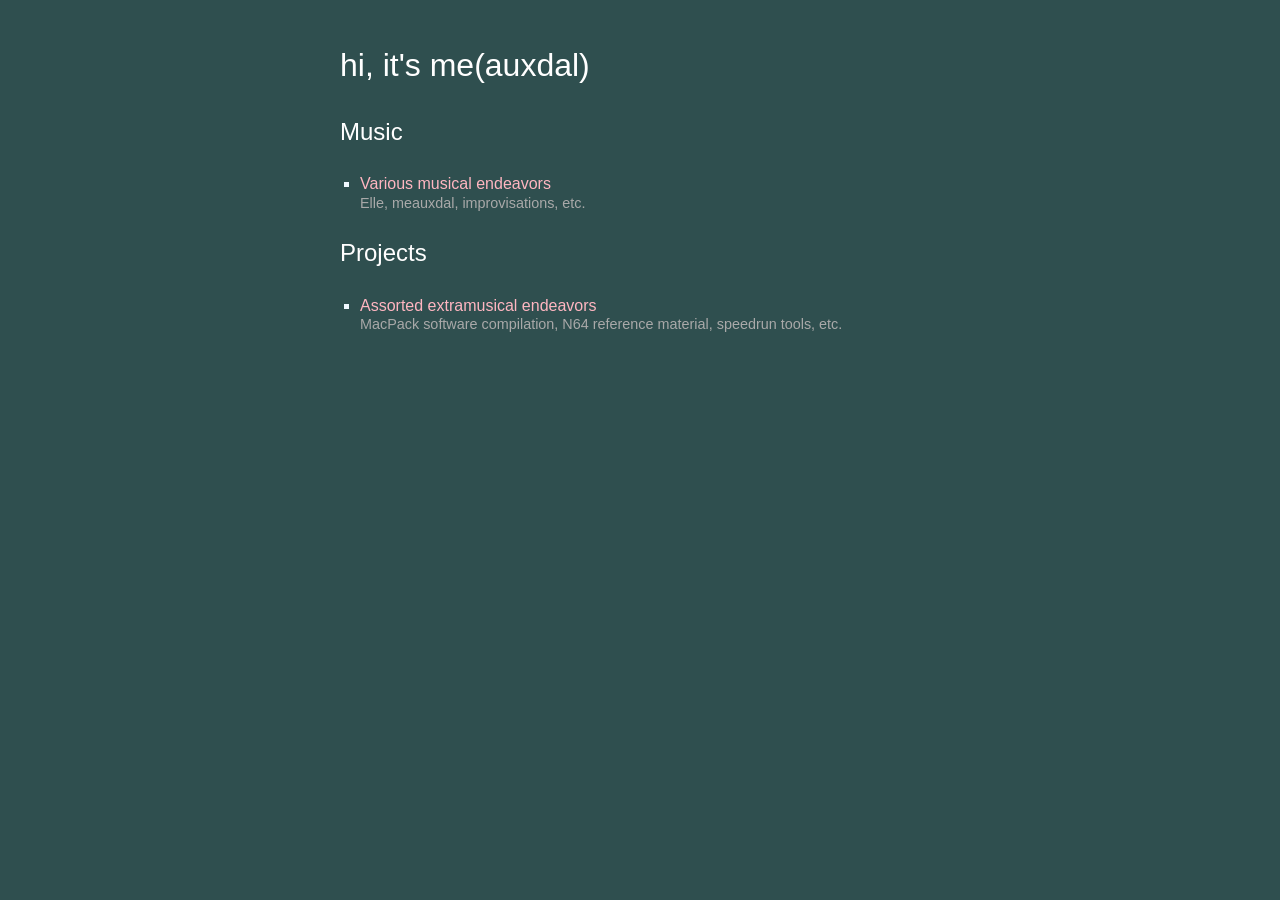
<file: index.html>
<!DOCTYPE html>
<html lang="en">
<head>
  <meta charset="UTF-8">
  <meta name="viewport" content="width=device-width, initial-scale=1.0">
  <link rel="icon" type="image/png" href="/favicon.png">
  <link rel="stylesheet" href="style.css">
  <title>meauxdal</title>
</head>
<body>

  <h1>hi, it's me(auxdal)</h1>

  <h2>Music</h2>
  <ul>
    <li>
      <a href="music.html">Various musical endeavors</a>
      <span class="subtitle">Elle, meauxdal, improvisations, etc.</span>
    </li>
  </ul>

  <h2>Projects</h2>
  <ul>
    <li>
      <a href="projects.html">Assorted extramusical endeavors</a>
      <span class="subtitle">MacPack software compilation, N64 reference material, speedrun tools, etc.</span>
    </li>
  </ul>

</body>
</html>
</file>
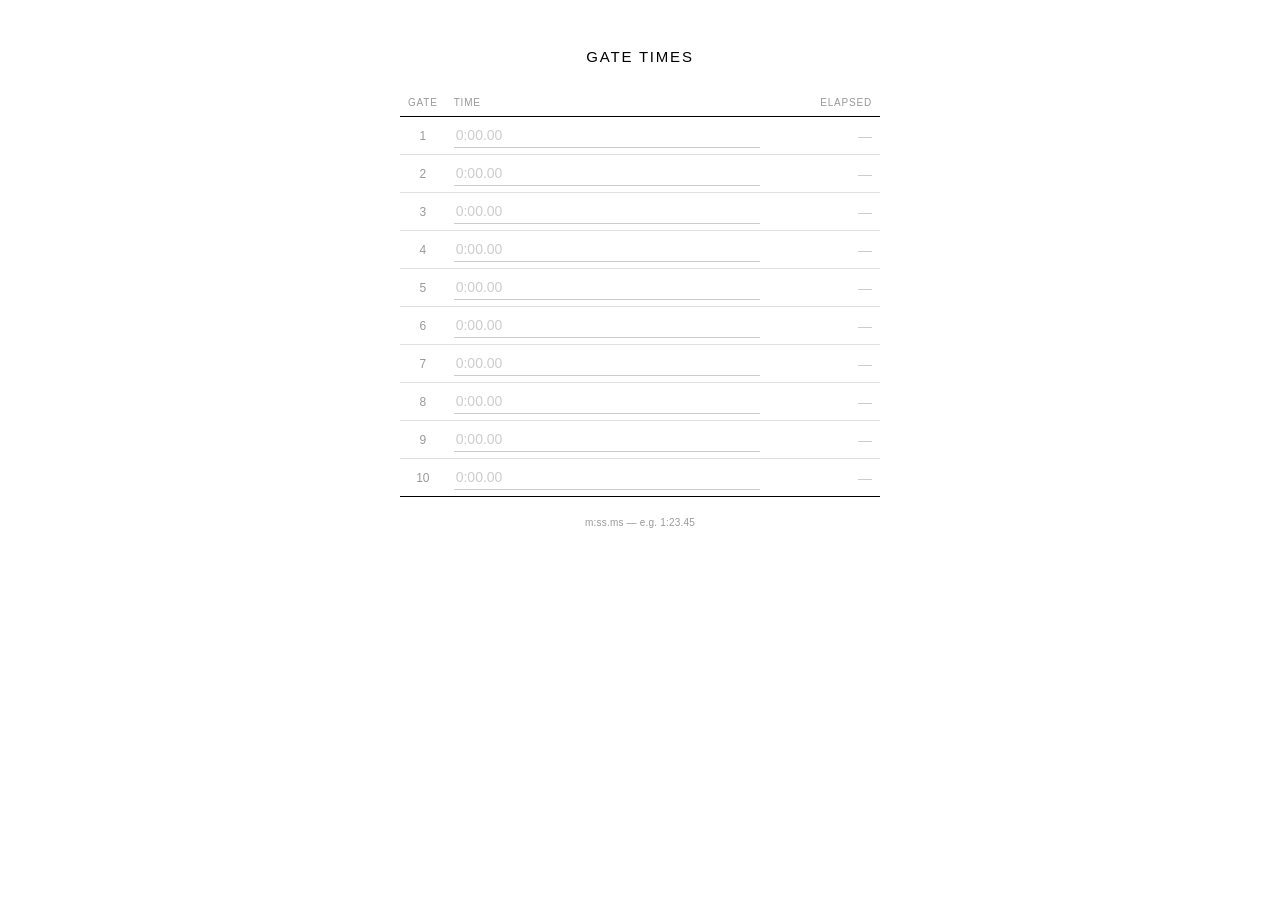
<file: eb64-gate-times.html>
<!DOCTYPE html>
<html lang="en">
<head>
<meta charset="UTF-8">
<link rel="icon" type="image/png" href="/favicon.png">
<title>Gate Times</title>
<style>
  :root {
    --black: #000000;
    --white: #ffffff;
    --gray: #999999;
    --line: #000000;
  }

  * { box-sizing: border-box; }

  body {
    background: var(--white);
    color: var(--black);
    font-family: Verdana, Geneva, sans-serif;
    margin: 0;
    padding: 48px 24px;
    display: flex;
    justify-content: center;
  }

  main {
    width: 100%;
    max-width: 480px;
  }

  h1 {
    font-size: 15px;
    font-weight: normal;
    letter-spacing: 0.12em;
    text-transform: uppercase;
    margin: 0 0 32px 0;
    text-align: center;
  }

  table {
    width: 100%;
    border-collapse: collapse;
  }

  thead th {
    font-size: 10px;
    font-weight: normal;
    letter-spacing: 0.08em;
    text-transform: uppercase;
    color: var(--gray);
    text-align: left;
    padding: 0 8px 8px 8px;
    border-bottom: 1px solid var(--black);
  }

  thead th.num-col { text-align: center; width: 34px; }
  thead th.calc-col { text-align: right; }

  tbody td {
    padding: 6px 8px;
    border-bottom: 1px solid #e0e0e0;
    vertical-align: middle;
  }

  tbody tr:last-child td {
    border-bottom: 1px solid var(--black);
  }

  td.num {
    text-align: center;
    font-size: 12px;
    color: var(--gray);
    width: 34px;
  }

  td.input-cell input {
    width: 100%;
    border: none;
    border-bottom: 1px solid #cccccc;
    background: transparent;
    font-family: Verdana, Geneva, sans-serif;
    font-size: 14px;
    color: var(--black);
    padding: 4px 2px;
    outline: none;
    text-align: left;
  }

  td.input-cell input:focus {
    border-bottom: 1px solid var(--black);
  }

  td.input-cell input.invalid {
    color: #cc0000;
    border-bottom: 1px solid #cc0000;
  }

  td.input-cell input::placeholder {
    color: #cccccc;
  }

  td.calc {
    text-align: right;
    font-size: 14px;
    font-variant-numeric: tabular-nums;
    white-space: nowrap;
  }

  td.calc.empty {
    color: #cccccc;
  }

  .footnote {
    margin-top: 20px;
    font-size: 10px;
    color: var(--gray);
    letter-spacing: 0.02em;
    text-align: center;
  }
</style>
</head>
<body>
<main>
  <h1>Gate Times</h1>
  <table>
    <thead>
      <tr>
        <th class="num-col">Gate</th>
        <th>Time</th>
        <th class="calc-col">Elapsed</th>
      </tr>
    </thead>
    <tbody id="rows"></tbody>
  </table>
  <div class="footnote">m:ss.ms &mdash; e.g. 1:23.45</div>
</main>

<script>
  const GATE_COUNT = 10;
  const rowsEl = document.getElementById('rows');
  const PATTERN = /^(\d):([0-5]\d)\.(\d{2})$/;

  function buildRows() {
    for (let i = 1; i <= GATE_COUNT; i++) {
      const tr = document.createElement('tr');

      const numTd = document.createElement('td');
      numTd.className = 'num';
      numTd.textContent = i;

      const inputTd = document.createElement('td');
      inputTd.className = 'input-cell';
      const input = document.createElement('input');
      input.type = 'text';
      input.placeholder = '0:00.00';
      input.dataset.index = i;
      input.autocomplete = 'off';
      input.spellcheck = false;
      input.addEventListener('input', onInput);
      inputTd.appendChild(input);

      const calcTd = document.createElement('td');
      calcTd.className = 'calc empty';
      calcTd.id = 'calc-' + i;
      calcTd.textContent = '—';

      tr.appendChild(numTd);
      tr.appendChild(inputTd);
      tr.appendChild(calcTd);
      rowsEl.appendChild(tr);
    }
  }

  function parseTime(str) {
    const m = str.trim().match(PATTERN);
    if (!m) return null;
    const minutes = parseInt(m[1], 10);
    const seconds = parseInt(m[2], 10);
    const centis = parseInt(m[3], 10);
    return minutes * 6000 + seconds * 100 + centis;
  }

  function formatCentis(totalCentis) {
    if (totalCentis < 0) totalCentis = 0;
    const minutes = Math.floor(totalCentis / 6000);
    const seconds = Math.floor((totalCentis % 6000) / 100);
    const centis = totalCentis % 100;
    return minutes + ':' + String(seconds).padStart(2, '0') + '.' + String(centis).padStart(2, '0');
  }

  function onInput(e) {
    const input = e.target;
    const raw = input.value.trim();

    if (raw === '') {
      input.classList.remove('invalid');
    } else {
      const valid = PATTERN.test(raw);
      input.classList.toggle('invalid', !valid);
    }

    recalculate();
  }

  function recalculate() {
    const inputs = Array.from(document.querySelectorAll('input[data-index]'));
    const values = inputs.map(inp => {
      const raw = inp.value.trim();
      if (raw === '') return null;
      return parseTime(raw);
    });

    let prev = 0;
    for (let i = 0; i < values.length; i++) {
      const gateNum = i + 1;
      const calcTd = document.getElementById('calc-' + gateNum);
      const current = values[i];

      if (current === null) {
        calcTd.textContent = '—';
        calcTd.classList.add('empty');
        continue;
      }

      const elapsed = current - prev;
      calcTd.textContent = formatCentis(elapsed);
      calcTd.classList.remove('empty');
      prev = current;
    }
  }

  buildRows();
</script>
</body>
</html>
</file>
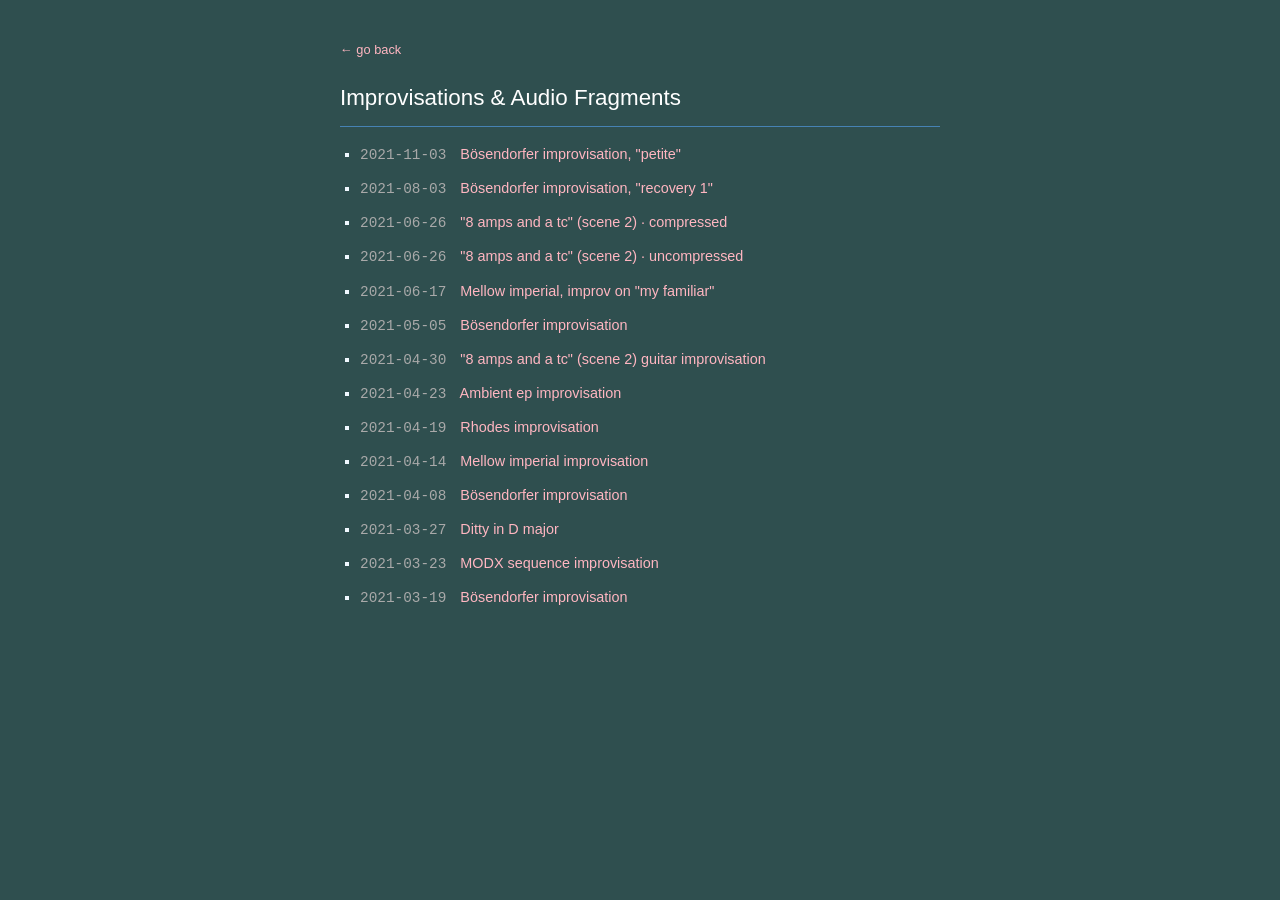
<file: improvisations.html>
<!DOCTYPE html>
<html lang="en">
<head>
  <meta charset="UTF-8">
  <meta name="viewport" content="width=device-width, initial-scale=1.0">
  <link rel="icon" type="image/png" href="/favicon.png">
  <link rel="stylesheet" href="style.css">
  <title>Improvisations - meauxdal</title>
  <style>
    /* -- improvisations.html page-specific -- */

    h1 {
      font-size: 1.4em;
      border-bottom: 1px solid #4682B4;
      padding-bottom: 10px;
    }

    li {
      font-size: 0.9em;
    }

    .date {
      color: #A9A9A9;
      font-family: 'Courier New', Courier, monospace;
      margin-right: 10px;
    }
  </style>
</head>
<body>

  <div class="footer-nav">
    <a href="music.html">← go back</a>
  </div>

  <h1>Improvisations & Audio Fragments</h1>

  <ul>
    <li><span class="date">2021-11-03</span> <a href="https://drive.google.com/file/d/1XuegmVDFo3HHqNo5Hx74ujjqSrcwlrjn/view?usp=sharing">Bösendorfer improvisation, "petite"</a></li>
    <li><span class="date">2021-08-03</span> <a href="https://drive.google.com/file/d/11fQiTKfSAThIxPnPQc7Nqn3JX_aMtkuZ/view?usp=sharing">Bösendorfer improvisation, "recovery 1"</a></li>
    <li><span class="date">2021-06-26</span> <a href="https://drive.google.com/file/d/1rWbv9opQWNc2qkolzgPxJuSq5yLIvGO9/view?usp=sharing">"8 amps and a tc" (scene 2) · compressed</a></li>
    <li><span class="date">2021-06-26</span> <a href="https://drive.google.com/file/d/1ozzMM7vb70Am9jwBh-f6wrB0TQmKEUYH/view?usp=sharing">"8 amps and a tc" (scene 2) · uncompressed</a></li>
    <li><span class="date">2021-06-17</span> <a href="https://drive.google.com/file/d/1xaPE_vw3he2mhYO3u97VRaiqYrCKi_3M/view?usp=sharing">Mellow imperial, improv on "my familiar"</a></li>
    <li><span class="date">2021-05-05</span> <a href="https://drive.google.com/file/d/1ZpWkRKegG4za0GlCPUBaJtiwOJpjZjZ0/view?usp=sharing">Bösendorfer improvisation</a></li>
    <li><span class="date">2021-04-30</span> <a href="https://drive.google.com/file/d/1x_0DYR6N-rwCwxqnuchEc-WVl1jORljy/view?usp=sharing">"8 amps and a tc" (scene 2) guitar improvisation</a></li>
    <li><span class="date">2021-04-23</span> <a href="https://drive.google.com/file/d/1lAG2El6qVRNKuH6KRmHpAyMW4YFqk59n/view?usp=sharing">Ambient ep improvisation</a></li>
    <li><span class="date">2021-04-19</span> <a href="https://drive.google.com/file/d/1Nkgw1KPAry4NYfB-Qi15B7uqclL5ou-8/view?usp=sharing">Rhodes improvisation</a></li>
    <li><span class="date">2021-04-14</span> <a href="https://drive.google.com/file/d/13csnMRq3Y3a_dtMIhUnrsHO5Mk6sUZUi/view?usp=sharing">Mellow imperial improvisation</a></li>
    <li><span class="date">2021-04-08</span> <a href="https://drive.google.com/file/d/15yIL9tx_oyujhjNF6siKkUpBwcv4hVNd/view?usp=sharing">Bösendorfer improvisation</a></li>
    <li><span class="date">2021-03-27</span> <a href="https://drive.google.com/file/d/1aajXNxceTSlw1-Y00ujVE-7ADsvpv6uq/view?usp=sharing">Ditty in D major</a></li>
    <li><span class="date">2021-03-23</span> <a href="https://drive.google.com/file/d/1zMlYxm7SYbzrvxKDr9FoKE-a6zNKAmUC/view?usp=sharing">MODX sequence improvisation</a></li>
    <li><span class="date">2021-03-19</span> <a href="https://drive.google.com/file/d/1ERKwWzuGYMw6cNggnt5_F4iTS67ZXc8I/view?usp=sharing">Bösendorfer improvisation</a></li>
  </ul>

</body>
</html>
</file>
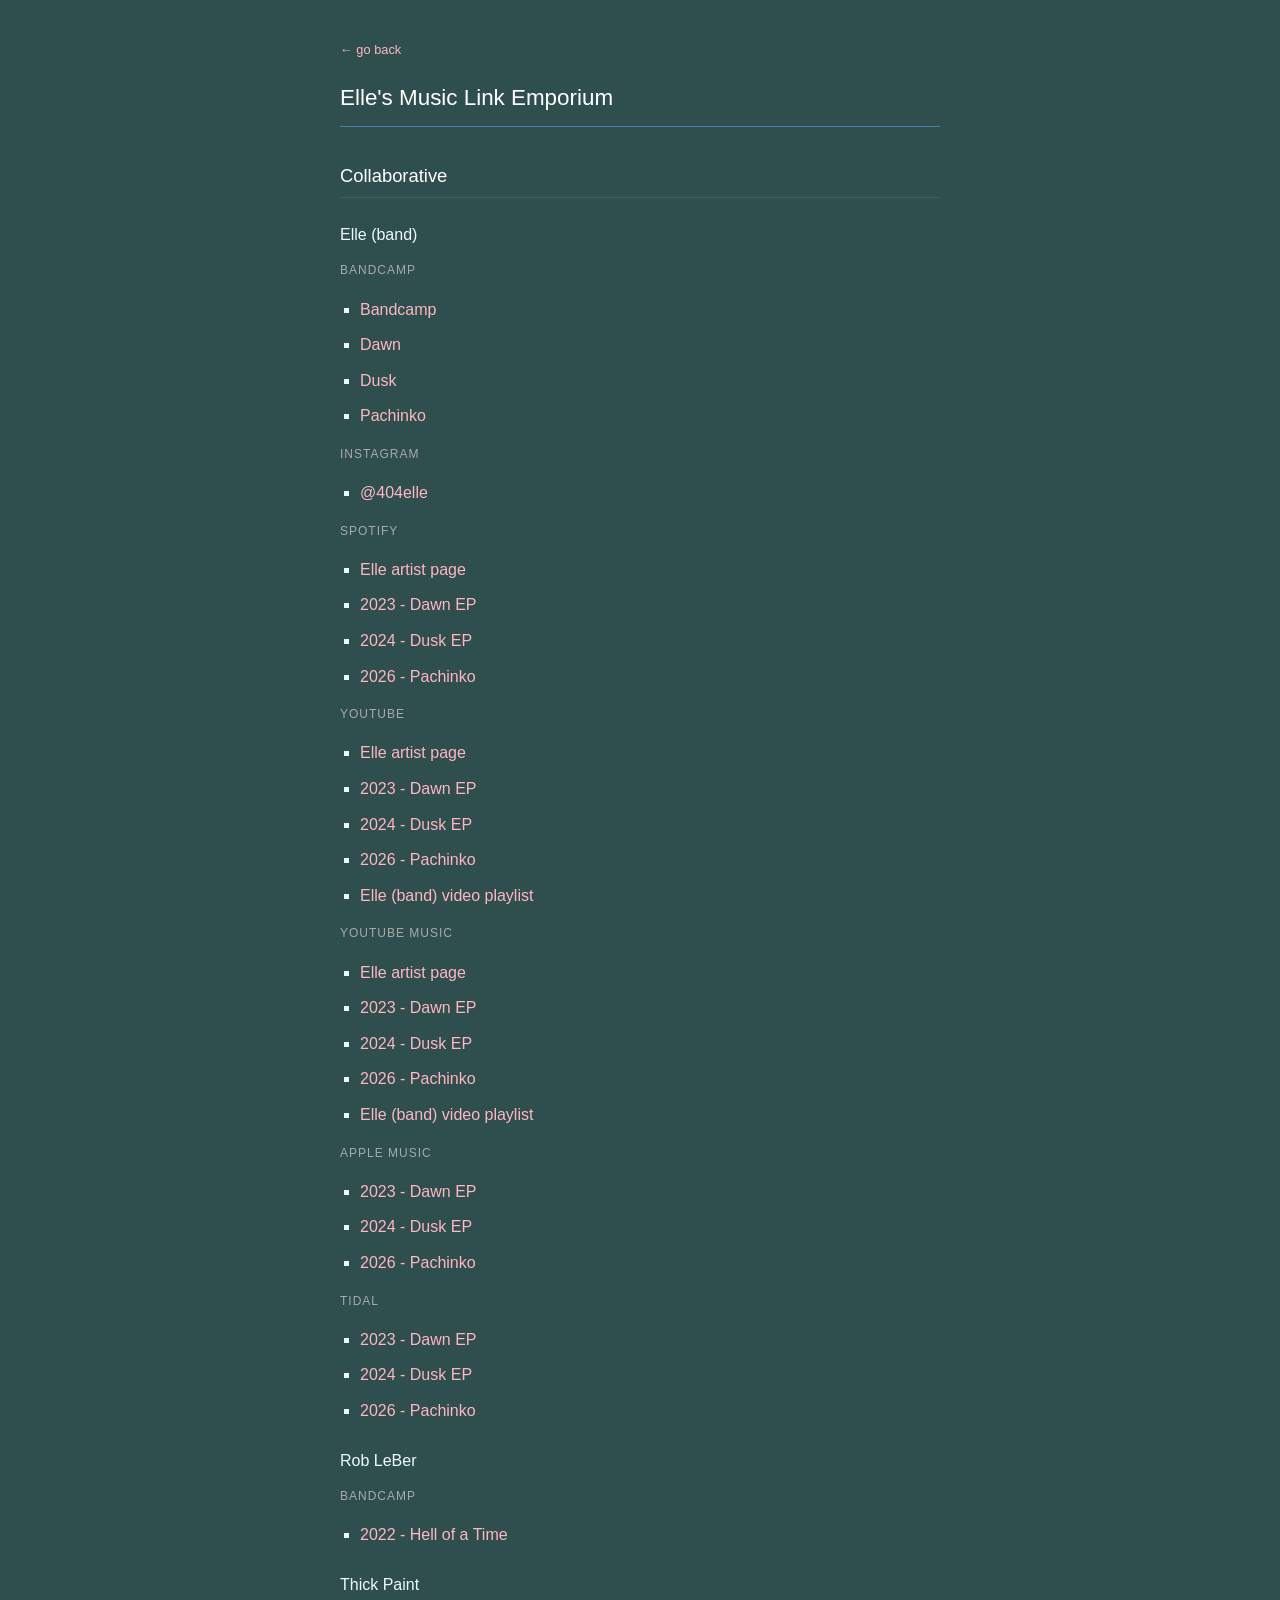
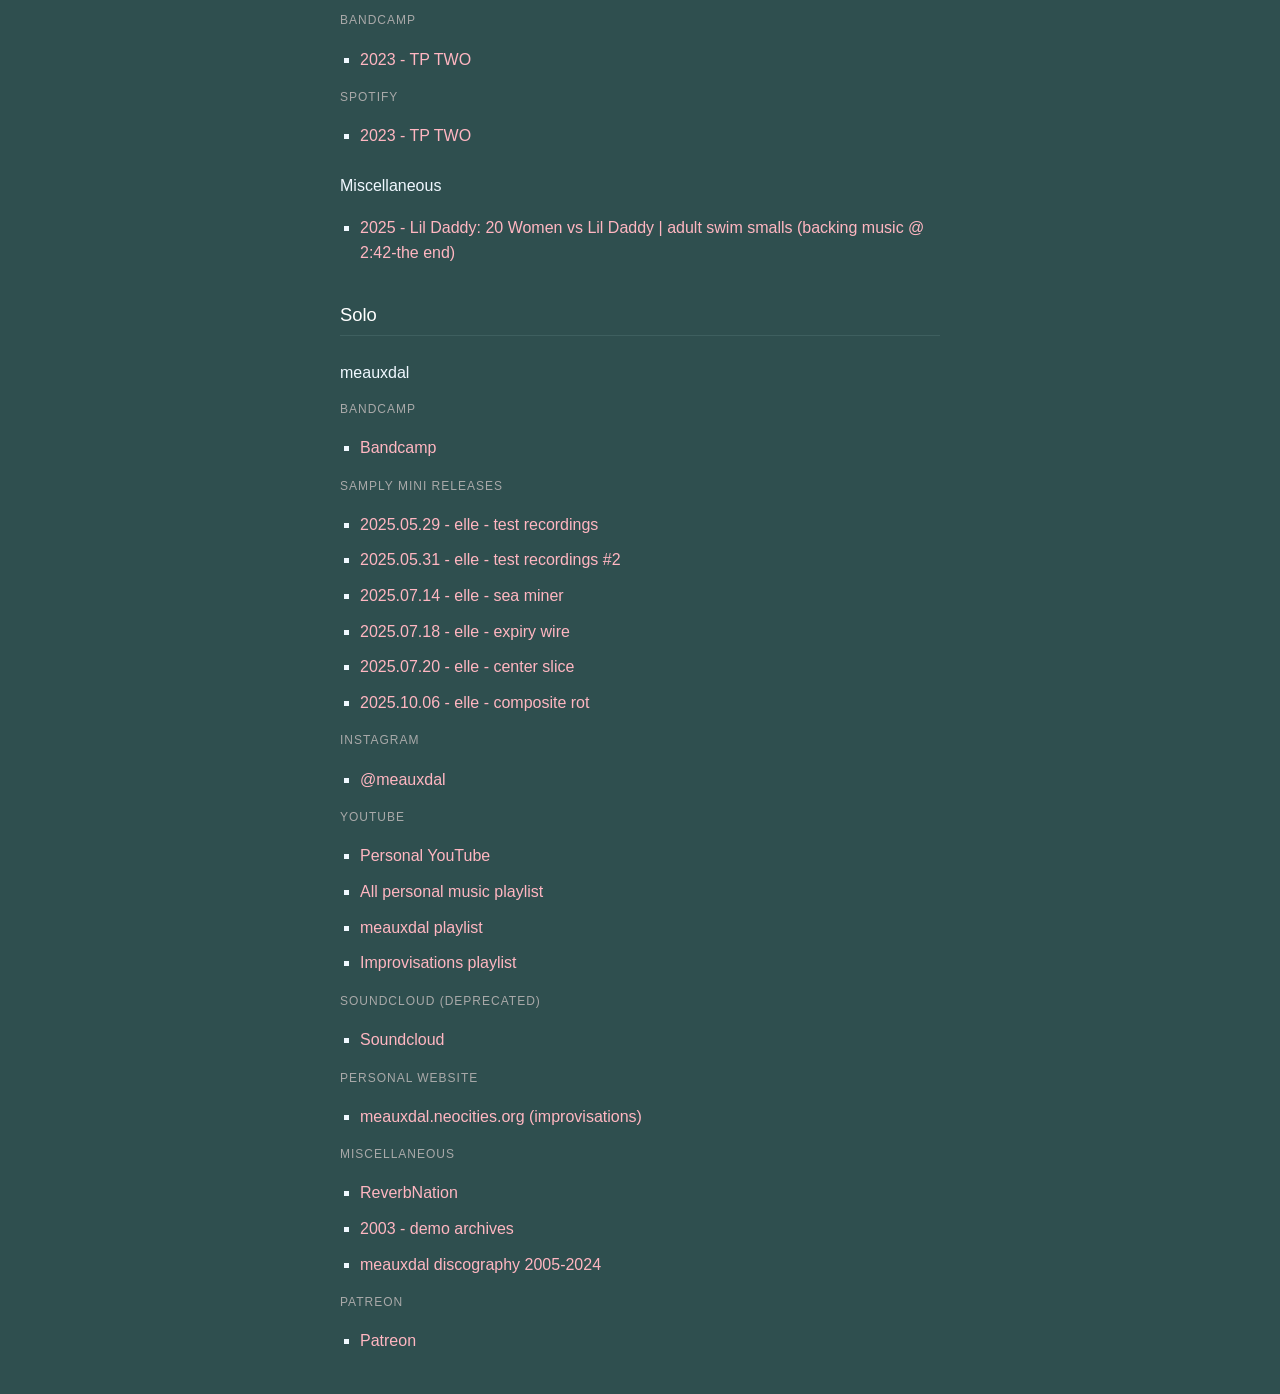
<file: music-links.html>
<!DOCTYPE html>
<html lang="en">
<head>
  <meta charset="UTF-8">
  <meta name="viewport" content="width=device-width, initial-scale=1.0">
  <link rel="icon" type="image/png" href="/favicon.png">
  <link rel="stylesheet" href="style.css">
  <title>Music Link Emporium - meauxdal</title>
  <style>
    /* -- music-links.html page-specific -- */
    h1 {
      font-size: 1.4em;
      border-bottom: 1px solid #4682B4;
      padding-bottom: 10px;
    }
    h2 {
      font-size: 1.15em;
      margin-top: 34px;
      border-bottom: 1px solid #3e5f5f;
      padding-bottom: 6px;
    }
    h3 {
      font-weight: normal;
      font-size: 1em;
      color: #F0F8FF;
      margin: 24px 0 4px 0;
    }
    h4 {
      font-weight: normal;
      font-size: 0.75em;
      text-transform: uppercase;
      letter-spacing: 1px;
      color: #A9A9A9;
      margin: 14px 0 4px 0;
    }
  </style>
</head>
<body>
  <div class="footer-nav">
    <a href="music.html">← go back</a>
  </div>

  <h1>Elle's Music Link Emporium</h1>

  <h2>Collaborative</h2>

  <h3>Elle (band)</h3>

  <h4>Bandcamp</h4>
  <ul>
    <li><a href="https://elle-band.bandcamp.com/" target="_blank">Bandcamp</a></li>
    <li><a href="https://elle-band.bandcamp.com/album/dawn" target="_blank">Dawn</a></li>
    <li><a href="https://elle-band.bandcamp.com/album/dusk" target="_blank">Dusk</a></li>
    <li><a href="https://elle-band.bandcamp.com/album/pachinko" target="_blank">Pachinko</a></li>
  </ul>

  <h4>Instagram</h4>
  <ul>
    <li><a href="https://www.instagram.com/404elle" target="_blank">@404elle</a></li>
  </ul>

  <h4>Spotify</h4>
  <ul>
    <li><a href="https://open.spotify.com/artist/2o3Xbbv4ujoMNF4fhyW1Ww" target="_blank">Elle artist page</a></li>
    <li><a href="https://open.spotify.com/album/4qA410RDhgfq0UnsGurlRm" target="_blank">2023 - Dawn EP</a></li>
    <li><a href="https://open.spotify.com/album/2BTBd5u8Ul0fbWUX0y9BJ3" target="_blank">2024 - Dusk EP</a></li>
    <li><a href="https://open.spotify.com/album/0ticzF1byfp1ecAlz1FZYw" target="_blank">2026 - Pachinko</a></li>
  </ul>

  <h4>YouTube</h4>
  <ul>
    <li><a href="https://www.youtube.com/channel/UCB8179I-mUR9nftmcYervlQ" target="_blank">Elle artist page</a></li>
    <li><a href="https://www.youtube.com/playlist?list=OLAK5uy_n0OQctKhzZJu7FEacFauQleqFvzDxTzX8" target="_blank">2023 - Dawn EP</a></li>
    <li><a href="https://www.youtube.com/playlist?list=OLAK5uy_mp_gbS6pm1moLP5nvKEsMY9555_SPxR2k" target="_blank">2024 - Dusk EP</a></li>
    <li><a href="https://www.youtube.com/playlist?list=OLAK5uy_lexmd_R1ThElQVTPpG72cAc0aSzsf1L_I" target="_blank">2026 - Pachinko</a></li>
    <li><a href="https://www.youtube.com/playlist?list=PLHDfT6sw7sXBMJu30Xs5AYYBnObYfkAgm" target="_blank">Elle (band) video playlist</a></li>
  </ul>

  <h4>YouTube Music</h4>
  <ul>
    <li><a href="https://music.youtube.com/channel/UCB8179I-mUR9nftmcYervlQ" target="_blank">Elle artist page</a></li>
    <li><a href="https://music.youtube.com/playlist?list=OLAK5uy_n0OQctKhzZJu7FEacFauQleqFvzDxTzX8" target="_blank">2023 - Dawn EP</a></li>
    <li><a href="https://music.youtube.com/playlist?list=OLAK5uy_mp_gbS6pm1moLP5nvKEsMY9555_SPxR2k" target="_blank">2024 - Dusk EP</a></li>
    <li><a href="https://music.youtube.com/playlist?list=OLAK5uy_lexmd_R1ThElQVTPpG72cAc0aSzsf1L_I" target="_blank">2026 - Pachinko</a></li>
    <li><a href="https://music.youtube.com/playlist?list=PLHDfT6sw7sXBMJu30Xs5AYYBnObYfkAgm" target="_blank">Elle (band) video playlist</a></li>
  </ul>

  <h4>Apple Music</h4>
  <ul>
    <li><a href="https://music.apple.com/us/album/dawn-ep/1699048925" target="_blank">2023 - Dawn EP</a></li>
    <li><a href="https://music.apple.com/us/album/dusk-ep/1761748152" target="_blank">2024 - Dusk EP</a></li>
    <li><a href="https://music.apple.com/us/album/pachinko/6796840614" target="_blank">2026 - Pachinko</a></li>
  </ul>

  <h4>Tidal</h4>
  <ul>
    <li><a href="https://tidal.com/album/306927313" target="_blank">2023 - Dawn EP</a></li>
    <li><a href="https://tidal.com/album/379670465" target="_blank">2024 - Dusk EP</a></li>
    <li><a href="https://tidal.com/album/548319686" target="_blank">2026 - Pachinko</a></li>
  </ul>

  <h3>Rob LeBer</h3>

  <h4>Bandcamp</h4>
  <ul>
    <li><a href="https://robleber.bandcamp.com/album/hell-of-a-time" target="_blank">2022 - Hell of a Time</a></li>
  </ul>

  <h3>Thick Paint</h3>

  <h4>Bandcamp</h4>
  <ul>
    <li><a href="https://thickpaint.bandcamp.com/album/tp-two" target="_blank">2023 - TP TWO</a></li>
  </ul>

  <h4>Spotify</h4>
  <ul>
    <li><a href="https://open.spotify.com/album/5MWnLyRTZ2UiIRjNxf7wBP" target="_blank">2023 - TP TWO</a></li>
  </ul>

  <h3>Miscellaneous</h3>
  <ul>
    <li><a href="https://www.youtube.com/watch?v=_fu_Pas6wOw" target="_blank">2025 - Lil Daddy: 20 Women vs Lil Daddy | adult swim smalls (backing music @ 2:42-the end)</a></li>
  </ul>

  <h2>Solo</h2>

  <h3>meauxdal</h3>

  <h4>Bandcamp</h4>
  <ul>
    <li><a href="https://meauxdal.bandcamp.com/" target="_blank">Bandcamp</a></li>
  </ul>

  <h4>Samply mini releases</h4>
  <ul>
    <li><a href="https://samply.app/p/TuP75gK1hybE7ycJt6Mv" target="_blank">2025.05.29 - elle - test recordings</a></li>
    <li><a href="https://samply.app/p/rhOlVyLvvWQsAtdPmFAI" target="_blank">2025.05.31 - elle - test recordings #2</a></li>
    <li><a href="https://samply.app/p/LI8lb8vKMtBAIFo8OFbU" target="_blank">2025.07.14 - elle - sea miner</a></li>
    <li><a href="https://samply.app/p/94vn8bqheSvHAewKGjVy" target="_blank">2025.07.18 - elle - expiry wire</a></li>
    <li><a href="https://samply.app/p/PvfYlMzeeymoOYB8MqjU" target="_blank">2025.07.20 - elle - center slice</a></li>
    <li><a href="https://samply.app/p/Goa1h8W1jjrnuqIYQ2BH" target="_blank">2025.10.06 - elle - composite rot</a></li>
  </ul>

  <h4>Instagram</h4>
  <ul>
    <li><a href="https://instagram.com/meauxdal" target="_blank">@meauxdal</a></li>
  </ul>

  <h4>YouTube</h4>
  <ul>
    <li><a href="https://www.youtube.com/@meauxdal" target="_blank">Personal YouTube</a></li>
    <li><a href="https://www.youtube.com/playlist?list=PLAAB624627C528EA2" target="_blank">All personal music playlist</a></li>
    <li><a href="https://www.youtube.com/playlist?list=PLE76BC1B8B047CA6E" target="_blank">meauxdal playlist</a></li>
    <li><a href="https://www.youtube.com/playlist?list=PLFF078E39BE8F6EBA" target="_blank">Improvisations playlist</a></li>
  </ul>

  <h4>Soundcloud (deprecated)</h4>
  <ul>
    <li><a href="https://soundcloud.com/meauxdal" target="_blank">Soundcloud</a></li>
  </ul>

  <h4>Personal website</h4>
  <ul>
    <li><a href="https://meauxdal.neocities.org/" target="_blank">meauxdal.neocities.org (improvisations)</a></li>
  </ul>

  <h4>Miscellaneous</h4>
  <ul>
    <li><a href="https://www.reverbnation.com/meauxdal" target="_blank">ReverbNation</a></li>
    <li><a href="https://archive.org/details/@composerzane" target="_blank">2003 - demo archives</a></li>
    <li><a href="https://archive.org/details/meauxdal_archive_2005-2024" target="_blank">meauxdal discography 2005-2024</a></li>
  </ul>

  <h4>Patreon</h4>
  <ul>
    <li><a href="https://www.patreon.com/c/meauxdal" target="_blank">Patreon</a></li>
  </ul>

</body>
</html>
</file>
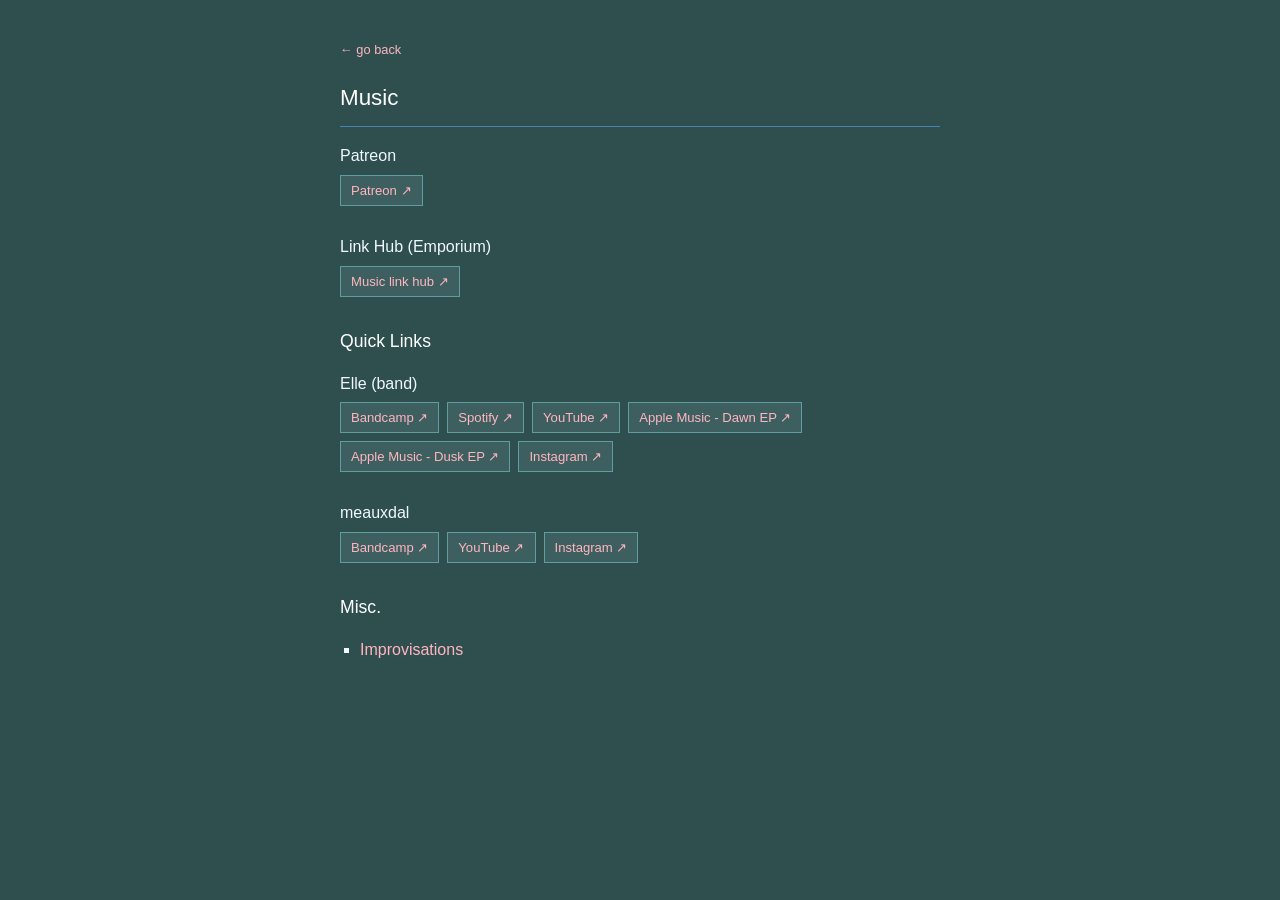
<file: music.html>
<!DOCTYPE html>
<html lang="en">
<head>
  <meta charset="UTF-8">
  <meta name="viewport" content="width=device-width, initial-scale=1.0">
  <link rel="icon" type="image/png" href="/favicon.png">
  <link rel="stylesheet" href="style.css">
  <title>Music - meauxdal</title>
  <style>
    /* -- music.html page-specific -- */

    h1 {
      font-size: 1.4em;
      border-bottom: 1px solid #4682B4;
      padding-bottom: 10px;
    }

    h2 {
      font-size: 1.1em;
      margin-top: 30px;
    }

    .project-block {
      margin-bottom: 28px;
    }

    .project-block h3 {
      font-weight: normal;
      margin: 0 0 8px 0;
      text-transform: uppercase;
      letter-spacing: 1px;
      font-size: 0.75em;
      color: #A9A9A9;
    }

    .project-links {
      display: flex;
      flex-wrap: wrap;
      gap: 8px;
    }

    .project-links a {
      display: inline-block;
      padding: 4px 10px;
      background: #3e5f5f;
      border: 1px solid #5f9ea0;
      font-size: 0.82em;
    }

    .project-links a:hover {
      background: #4a7070;
      text-decoration: none;
    }

    .project-name {
      font-size: 1em;
      color: #F0F8FF;
      margin-bottom: 6px;
    }

    hr {
      border: none;
      border-top: 1px solid #3e5f5f;
      margin: 6px 0 20px 0;
    }
  </style>
</head>
<body>

  <div class="footer-nav">
    <a href="index.html">← go back</a>
  </div>

  <h1>Music</h1>

  <div class="project-block">
    <p class="project-name">Patreon</p>
    <div class="project-links">
      <a href="https://www.patreon.com/c/meauxdal" target="_blank">Patreon ↗</a>
    </div>
  </div>

  <div class="project-block">
    <p class="project-name">Link Hub (Emporium)</p>
    <div class="project-links">
      <a href="music-links.html" target="_blank">Music link hub ↗</a>
    </div>
  </div>

  <h2>Quick Links</h2>

  <div class="project-block">
    <p class="project-name">Elle (band)</p>
    <div class="project-links">
      <a href="https://elle-band.bandcamp.com/" target="_blank">Bandcamp ↗</a>
      <a href="https://open.spotify.com/artist/2o3Xbbv4ujoMNF4fhyW1Ww" target="_blank">Spotify ↗</a>
      <a href="https://www.youtube.com/channel/UCB8179I-mUR9nftmcYervlQ" target="_blank">YouTube ↗</a>
      <a href="https://music.apple.com/us/album/dawn-ep/1699048925" target="_blank">Apple Music - Dawn EP ↗</a>
      <a href="https://music.apple.com/us/album/dusk-ep/1761748152" target="_blank">Apple Music - Dusk EP ↗</a>
      <a href="https://www.instagram.com/404elle" target="_blank">Instagram ↗</a>
    </div>
  </div>

  <div class="project-block">
    <p class="project-name">meauxdal</p>
    <div class="project-links">
      <a href="https://meauxdal.bandcamp.com/" target="_blank">Bandcamp ↗</a>
      <a href="https://www.youtube.com/@meauxdal" target="_blank">YouTube ↗</a>
      <a href="https://instagram.com/meauxdal" target="_blank">Instagram ↗</a>
    </div>
  </div>

  <h2>Misc.</h2>

  <ul>
    <li><a href="improvisations.html">Improvisations</a></li>
  </ul>

</body>
</html>
</file>
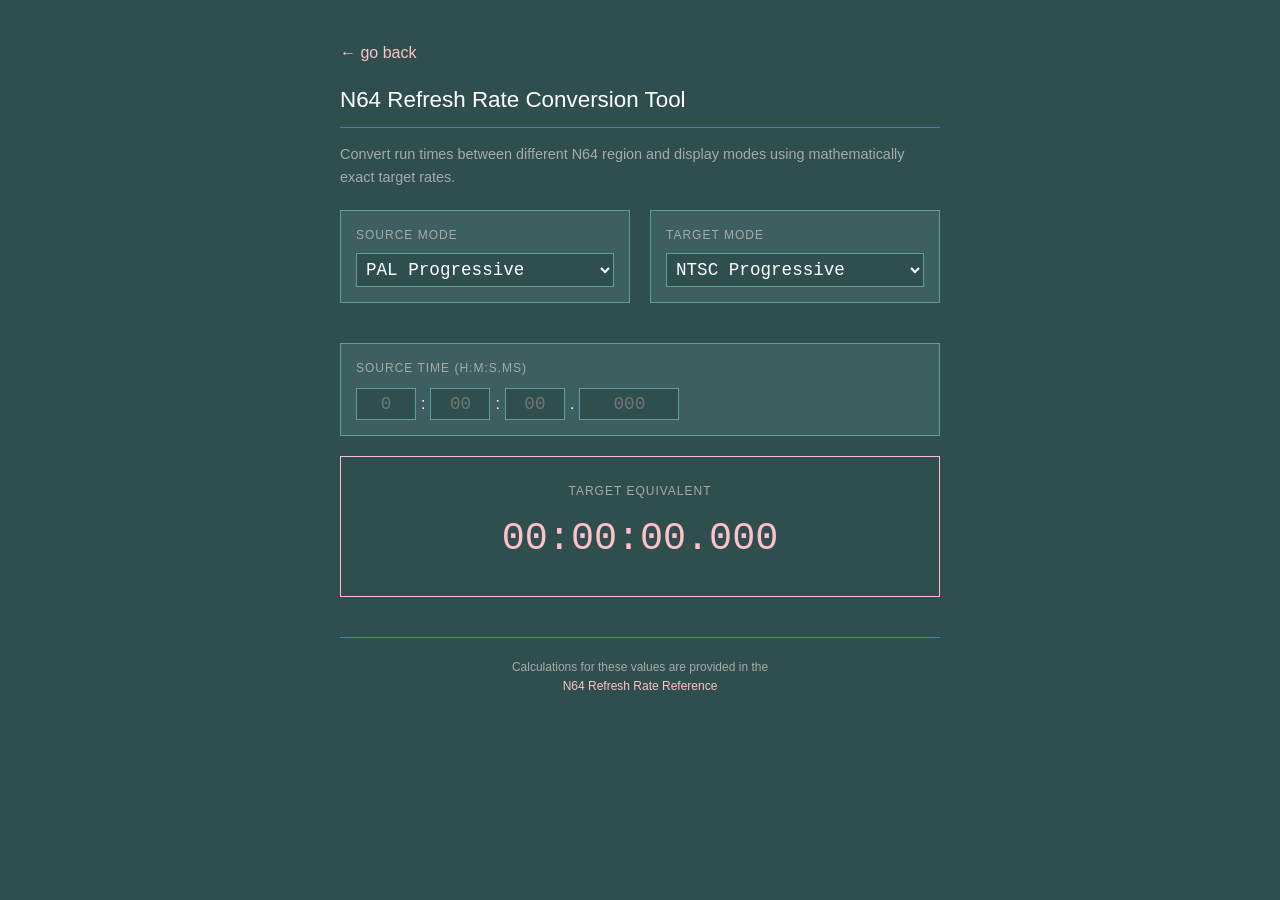
<file: n64-converter.html>
<!DOCTYPE html>
<html lang="en">
<head>
  <meta charset="UTF-8">
  <meta name="viewport" content="width=device-width, initial-scale=1.0">
  <link rel="icon" type="image/png" href="/n64-converter-favicon.png">
  <title>N64 Refresh Rate Conversion Tool</title>
  <style>
    body {
      background-color: #2F4F4F;
      color: #F0F8FF;
      font-family: Verdana, Geneva, sans-serif;
      line-height: 1.6;
      max-width: 600px;
      margin: 40px auto;
      padding: 0 20px;
    }
    h1 { color:#FFF; font-weight:normal; font-size:1.4em; border-bottom:1px solid #4682B4; padding-bottom:10px; }
   .tool-desc { font-size:0.9em; color:#A9A9A9; margin-bottom:20px; }
   .config-grid { display:grid; grid-template-columns:1fr 1fr; gap:20px; margin-bottom:20px; }
   .input-box { background:#3e5f5f; padding:15px; border:1px solid #5f9ea0; margin-bottom:20px; }
   .config-grid.input-box { margin-bottom:0; }
    label { display:block; font-size:0.75em; margin-bottom:8px; color:#A9A9A9; text-transform:uppercase; letter-spacing:1px; }
    select,input { font-family:'Courier New',Courier,monospace; font-size:1.1em; padding:5px; background:#2F4F4F; color:white; border:1px solid #5f9ea0; width:100%; box-sizing:border-box; }
   .time-inputs { display:flex; align-items:center; gap:5px; margin-top:10px; }
   .time-inputs input { width:60px; text-align:center; -moz-appearance:textfield; }
   .time-inputs input::-webkit-inner-spin-button,.time-inputs input::-webkit-outer-spin-button { -webkit-appearance:none; margin:0; }
   .time-inputs input[id="ms"] { width:100px; }
   .result-display { padding:25px; border:1px solid pink; text-align:center; }
    #result { font-family:'Courier New',Courier,monospace; font-size:2.4em; color:pink; display:block; }
    a { color:pink; text-decoration:none; } a:hover { text-decoration:underline; }
   .footer { margin-top:40px; font-size:0.75em; text-align:center; color:#A9A9A9; border-top:1px solid #4682B4; padding-top:20px; }
  </style>
</head>
<body>

  <p><a href="projects.html">← go back</a></p>

  <h1>N64 Refresh Rate Conversion Tool</h1>
  <p class="tool-desc">
    Convert run times between different N64 region and display modes using mathematically exact target rates.
  </p>

  <div class="config-grid">
    <div class="input-box">
      <label>Source Mode</label>
      <select id="srcMode" onchange="calc()">
        <option value="NTSC-P">NTSC Progressive</option>
        <option value="NTSC-I">NTSC Interlaced</option>
        <option value="PAL-P" selected>PAL Progressive</option>
        <option value="PAL-I">PAL Interlaced</option>
        <option value="PAL-M-P">PAL-M Progressive</option>
        <option value="PAL-M-I">PAL-M Interlaced</option>
      </select>
    </div>
    <div class="input-box">
      <label>Target Mode</label>
      <select id="dstMode" onchange="calc()">
        <option value="NTSC-P" selected>NTSC Progressive</option>
        <option value="NTSC-I">NTSC Interlaced</option>
        <option value="PAL-P">PAL Progressive</option>
        <option value="PAL-I">PAL Interlaced</option>
        <option value="PAL-M-P">PAL-M Progressive</option>
        <option value="PAL-M-I">PAL-M Interlaced</option>
      </select>
    </div>
  </div>

  <div class="input-box">
    <label>Source Time (h:m:s.ms)</label>
    <div class="time-inputs">
      <input type="number" id="h" placeholder="0" oninput="calc()"> :
      <input type="number" id="m" placeholder="00" oninput="calc()"> :
      <input type="number" id="s" placeholder="00" oninput="calc()">.
      <input type="number" id="ms" placeholder="000" oninput="calc()">
    </div>
  </div>

  <div class="result-display">
    <label>Target Equivalent</label>
    <span id="result">00:00:00.000</span>
  </div>

  <div class="footer">
    Calculations for these values are provided in the <br>
    <a href="https://github.com/meauxdal/N64-Refresh-Rate-Reference">N64 Refresh Rate Reference</a>
  </div>

<script>
// CORRECTED RATIOS — src → dst, using the exact fractions from the matrix
const RATIOS = {
  "NTSC-P": {
    "NTSC-I": [525n, 526n],
    "PAL-P": [31973130000n, 26679034811n],
    "PAL-I": [45000n, 37609n],
    "PAL-M-P": [4063394n, 4064139n],
    "PAL-M-I": [158995n, 159378n]
  },
  "NTSC-I": {
    "NTSC-P": [526n, 525n],
    "PAL-P": [121802400n, 101441197n],
    "PAL-I": [1200n, 1001n],
    "PAL-M-P": [8126788n, 8112825n],
    "PAL-M-I": [31799n, 31815n]
  },
  "PAL-P": {
    "NTSC-P": [26679034811n, 31973130000n],
    "NTSC-I": [101441197n, 121802400n],
    "PAL-I": [709379n, 710514n],
    "PAL-M-P": [206097775621309n, 247040388945000n],
    "PAL-M-I": [3225728623403n, 3875143356000n]
  },
  "PAL-I": {
    "NTSC-P": [37609n, 45000n],
    "NTSC-I": [1001n, 1200n],
    "PAL-P": [710514n, 709379n],
    "PAL-M-P": [290532671n, 347692500n],
    "PAL-M-I": [4547257n, 5454000n]
  },
  "PAL-M-P": {
    "NTSC-P": [4064139n, 4063394n],
    "NTSC-I": [8112825n, 8126788n],
    "PAL-P": [247040388945000n, 206097775621309n],
    "PAL-I": [347692500n, 290532671n],
    "PAL-M-I": [8108745n, 8126788n]
  },
  "PAL-M-I": {
    "NTSC-P": [159378n, 158995n],
    "NTSC-I": [31815n, 31799n],
    "PAL-P": [3875143356000n, 3225728623403n],
    "PAL-I": [5454000n, 4547257n],
    "PAL-M-P": [8126788n, 8108745n]
  }
};

function pad(n, z) { return n.toString().padStart(z, '0'); }

function calc() {
  const src = document.getElementById('srcMode').value;
  const dst = document.getElementById('dstMode').value;

  const h = parseInt(document.getElementById('h').value) || 0;
  const m = parseInt(document.getElementById('m').value) || 0;
  const s = parseInt(document.getElementById('s').value) || 0;
  const ms = parseInt(document.getElementById('ms').value) || 0;

  const totalMs = (h * 3600000) + (m * 60000) + (s * 1000) + ms;
  if (totalMs === 0) {
    document.getElementById('result').innerText = "00:00:00.000";
    return;
  }

  let ratio = 1.0;
  if (src!== dst) {
    const fraction = RATIOS[src][dst];
    ratio = Number(fraction[0]) / Number(fraction[1]);
  }

  const targetTotal = totalMs * ratio;

  const nh = Math.floor(targetTotal / 3600000);
  const nm = Math.floor((targetTotal % 3600000) / 60000);
  const ns = Math.floor((targetTotal % 60000) / 1000);
  const nms = Math.floor(targetTotal % 1000);

  document.getElementById('result').innerText =
    `${pad(nh,2)}:${pad(nm,2)}:${pad(ns,2)}.${pad(nms,3)}`;
}
</script>

</body>
</html>
</file>
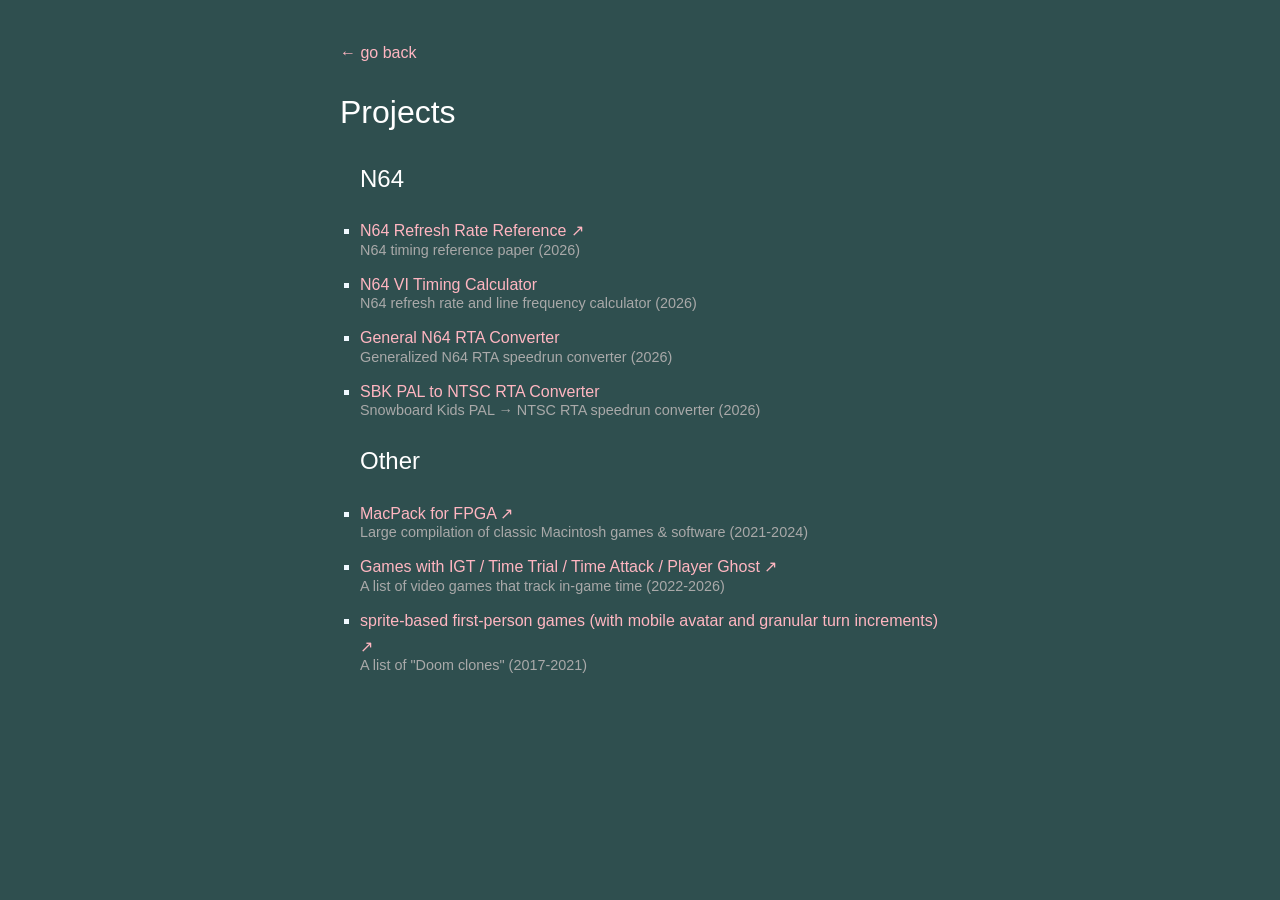
<file: projects.html>
<!DOCTYPE html>
<html lang="en">
<head>
  <meta charset="UTF-8">
  <meta name="viewport" content="width=device-width, initial-scale=1.0">
  <link rel="icon" type="image/png" href="/favicon.png">
  <link rel="stylesheet" href="style.css">
  <title>Projects - meauxdal</title>
</head>
<body>

  <p><a href="index.html">← go back</a></p>

  <h1>Projects</h1>

  <ul>

    <h2>N64</h2>

    <li>
      <a href="https://github.com/meauxdal/N64-Refresh-Rate-Reference">N64 Refresh Rate Reference ↗</a>
      <span class="subtitle">N64 timing reference paper (2026)</span>
    </li>

    <li>
      <a href="n64-vi-calculator.html">N64 VI Timing Calculator</a>
      <span class="subtitle">N64 refresh rate and line frequency calculator (2026)</span>
    </li>

    <li>
      <a href="n64-converter.html">General N64 RTA Converter</a>
      <span class="subtitle">Generalized N64 RTA speedrun converter (2026)</span>
    </li>

    <li>
      <a href="sbk-converter.html">SBK PAL to NTSC RTA Converter</a>
      <span class="subtitle">Snowboard Kids PAL → NTSC RTA speedrun converter (2026)</span>
    </li>

    <h2>Other</h2>

    <li>
      <a href="https://archive.org/details/macpack">MacPack for FPGA ↗</a>
      <span class="subtitle">Large compilation of classic Macintosh games & software (2021-2024)</span>
    </li>

    <li>
      <a href="https://docs.google.com/spreadsheets/d/1OXuJvyZamnpnZ8B3FGZcSYCnz6VKLNzxmeY2ZviPr2E/edit?usp=sharing">Games with IGT / Time Trial / Time Attack / Player Ghost ↗</a>
      <span class="subtitle">A list of video games that track in-game time (2022-2026)</span>
    </li>

    <li>
      <a href="https://github.com/meauxdal/neocities-meauxdal/blob/main/doom-clones.md">sprite-based first-person games (with mobile avatar and granular turn increments) ↗</a>
      <span class="subtitle">A list of "Doom clones" (2017-2021)</span>
    </li>

  </ul>

</body>
</html>
</file>
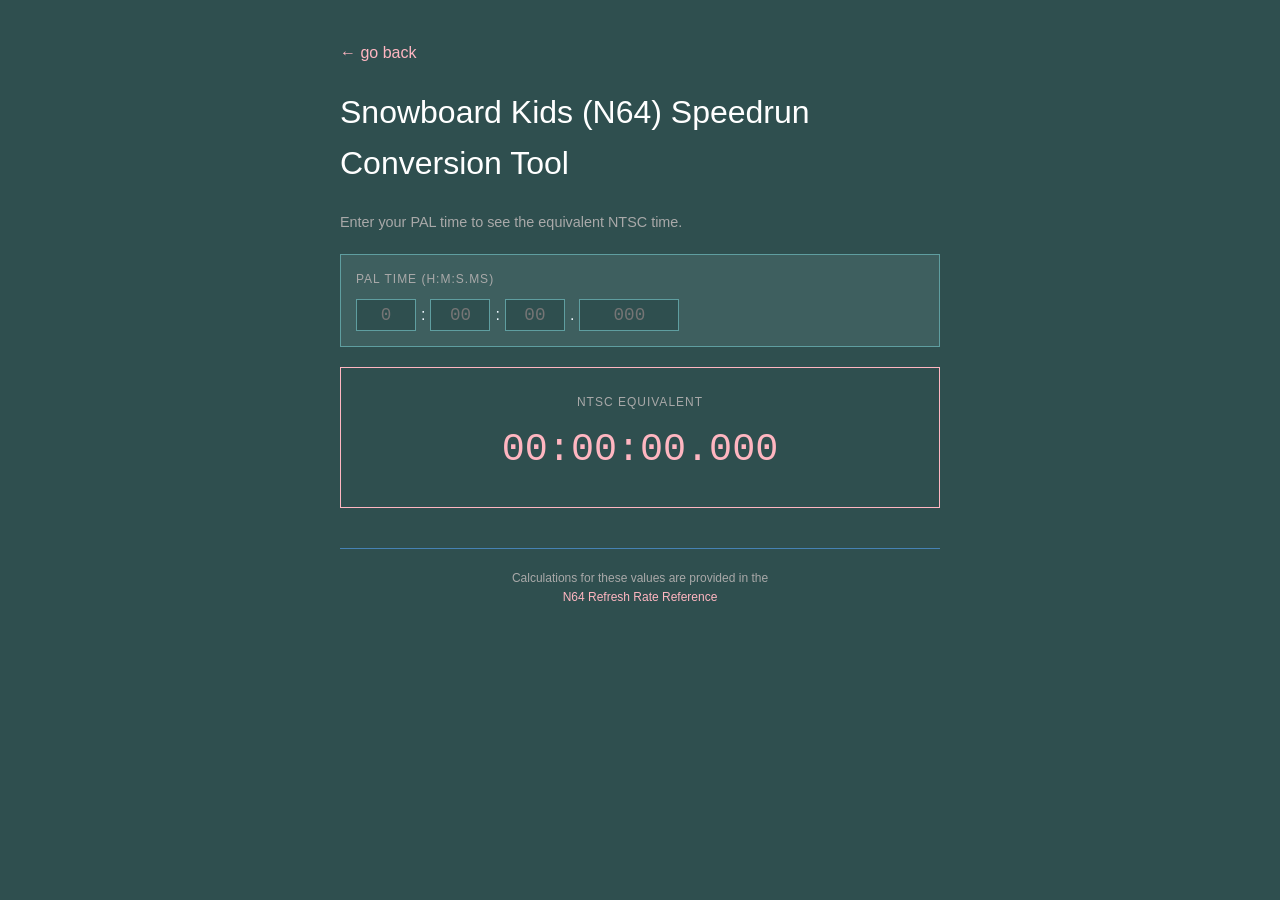
<file: sbk-converter.html>
<!DOCTYPE html>
<html lang="en">
<head>
  <meta charset="UTF-8">
  <meta name="viewport" content="width=device-width, initial-scale=1.0">
  <link rel="icon" type="image/png" href="/sbk-converter-favicon.png">
  <link rel="stylesheet" href="style.css">
  <title>SBK PAL -> NTSC Time Converter</title>
</head>
<body>

  <p><a href="projects.html">← go back</a></p>

  <h1>Snowboard Kids (N64) Speedrun Conversion Tool</h1>
  <p class="tool-desc">Enter your PAL time to see the equivalent NTSC time.</p>

  <div class="input-box">
    <label>PAL Time (h:m:s.ms)</label>
    <div class="time-inputs">
      <input type="number" id="h" placeholder="0" oninput="calc()"> :
      <input type="number" id="m" placeholder="00" oninput="calc()"> :
      <input type="number" id="s" placeholder="00" oninput="calc()"> .
      <input type="number" id="ms" class="ms" placeholder="000" oninput="calc()">
    </div>
  </div>

  <div class="result-display">
    <label>NTSC Equivalent</label>
    <span id="result">00:00:00.000</span>
  </div>

  <div class="converter-footer">
    Calculations for these values are provided in the <br>
    <a href="https://github.com/meauxdal/N64-Refresh-Rate-Reference">N64 Refresh Rate Reference</a>
  </div>

<script>
const rN = 26679034811n;
const rD = 31973130000n;
const ratio = Number(rN) / Number(rD);

function pad(n, z) { return n.toString().padStart(z, '0'); }

function calc() {
  const h  = parseInt(document.getElementById('h').value)  || 0;
  const m  = parseInt(document.getElementById('m').value)  || 0;
  const s  = parseInt(document.getElementById('s').value)  || 0;
  const ms = parseInt(document.getElementById('ms').value) || 0;

  const totalMs = (h * 3600000) + (m * 60000) + (s * 1000) + ms;
  if (totalMs === 0) {
    document.getElementById('result').innerText = "00:00:00.000";
    return;
  }

  const ntscTotal = totalMs * ratio;

  const nh  = Math.floor(ntscTotal / 3600000);
  const nm  = Math.floor((ntscTotal % 3600000) / 60000);
  const ns  = Math.floor((ntscTotal % 60000) / 1000);
  const nms = Math.floor(ntscTotal % 1000);

  document.getElementById('result').innerText =
    `${pad(nh,2)}:${pad(nm,2)}:${pad(ns,2)}.${pad(nms,3)}`;
}
</script>

</body>
</html>
</file>
<file: style.css>
/* =========================================================
   Dark Site Base
   index.html, projects.html, music.html, improvisations.html,
   sbk-converter.html, n64-converter.html
========================================================= */

body {
  background-color: #2F4F4F;
  color: #F0F8FF;
  font-family: Verdana, Geneva, sans-serif;
  line-height: 1.6;
  max-width: 600px;
  margin: 40px auto;
  padding: 0 20px;
}

h1, h2 {
  color: #FFFFFF;
  font-weight: normal;
}

a {
  color: lightpink;
  text-decoration: none;
}

a:hover {
  text-decoration: underline;
}

ul {
  list-style-type: square;
  padding-left: 20px;
}

li {
  margin-bottom: 10px;
}

/* -- Shared page furniture -- */

.subtitle {
  color: #A9A9A9;
  font-size: 0.9em;
  margin-top: -5px;
  display: block;
}

.footer-nav {
  margin-bottom: 20px;
  font-size: 0.8em;
}


/* =========================================================
   Converter Components
   sbk-converter.html, n64-converter.html
========================================================= */

.tool-desc {
  font-size: 0.9em;
  color: #A9A9A9;
  margin-bottom: 20px;
}

.input-box {
  background: #3e5f5f;
  padding: 15px;
  border: 1px solid #5f9ea0;
  margin-bottom: 20px;
}

.config-grid {
  display: grid;
  grid-template-columns: 1fr 1fr;
  gap: 20px;
  margin-bottom: 20px;
}

.config-grid.input-box {
  margin-bottom: 0;
}

label {
  display: block;
  font-size: 0.75em;
  margin-bottom: 8px;
  color: #A9A9A9;
  text-transform: uppercase;
  letter-spacing: 1px;
}

select,
input {
  font-family: 'Courier New', Courier, monospace;
  font-size: 1.1em;
  padding: 5px;
  background: #2F4F4F;
  color: white;
  border: 1px solid #5f9ea0;
  width: 100%;
  box-sizing: border-box;
}

.time-inputs {
  display: flex;
  align-items: center;
  gap: 5px;
  margin-top: 10px;
}

.time-inputs input {
  width: 60px;
  text-align: center;
  -moz-appearance: textfield;
}

.time-inputs input::-webkit-inner-spin-button,
.time-inputs input::-webkit-outer-spin-button {
  -webkit-appearance: none;
  margin: 0;
}

.time-inputs input.ms {
  width: 100px;
}

.result-display {
  padding: 25px;
  border: 1px solid lightpink;
  text-align: center;
}

#result {
  font-family: 'Courier New', Courier, monospace;
  font-size: 2.4em;
  color: lightpink;
  display: block;
}

.converter-footer {
  margin-top: 40px;
  font-size: 0.75em;
  text-align: center;
  color: #A9A9A9;
  border-top: 1px solid #4682B4;
  padding-top: 20px;
}
</file>
